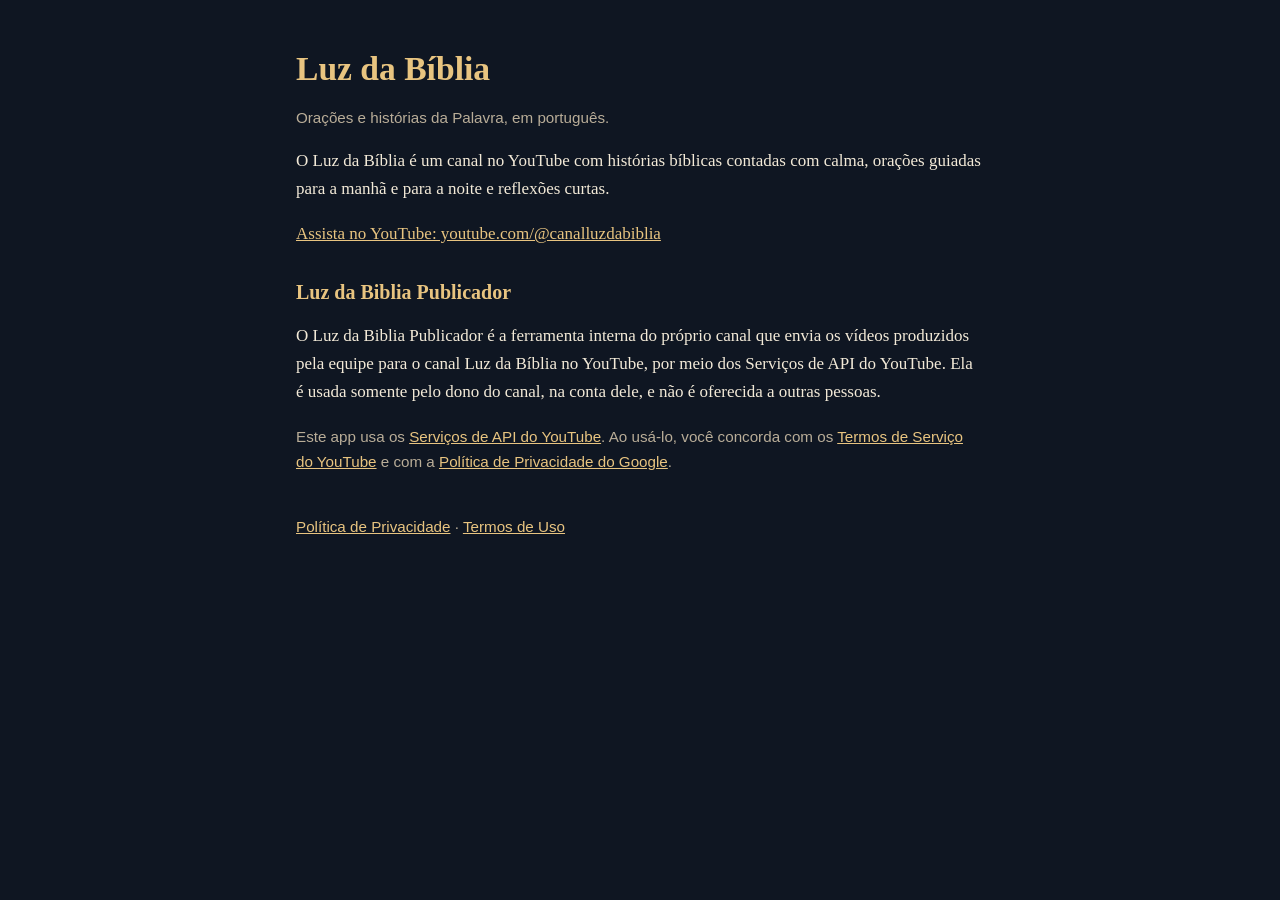
<file: index.html>
<!doctype html><html lang="pt-BR"><head><meta charset="utf-8"><meta name="viewport" content="width=device-width,initial-scale=1">
<title>Luz da Bíblia</title><link rel="stylesheet" href="estilo.css"></head><body><main>
<h1>Luz da Bíblia</h1><p class="sub">Orações e histórias da Palavra, em português.</p>
<p>O Luz da Bíblia é um canal no YouTube com histórias bíblicas contadas com calma, orações guiadas para a manhã e para a noite e reflexões curtas.</p>
<p><a href="https://www.youtube.com/@canalluzdabiblia">Assista no YouTube: youtube.com/@canalluzdabiblia</a></p>
<h2>Luz da Biblia Publicador</h2>
<p>O Luz da Biblia Publicador é a ferramenta interna do próprio canal que envia os vídeos produzidos pela equipe para o canal Luz da Bíblia no YouTube, por meio dos Serviços de API do YouTube. Ela é usada somente pelo dono do canal, na conta dele, e não é oferecida a outras pessoas.</p>
<p class="sub">Este app usa os <a href="https://developers.google.com/youtube">Serviços de API do YouTube</a>. Ao usá-lo, você concorda com os <a href="https://www.youtube.com/t/terms">Termos de Serviço do YouTube</a> e com a <a href="https://policies.google.com/privacy">Política de Privacidade do Google</a>.</p>
<nav><a href="privacidade.html">Política de Privacidade</a> · <a href="termos.html">Termos de Uso</a></nav>
</main></body></html>
</file>
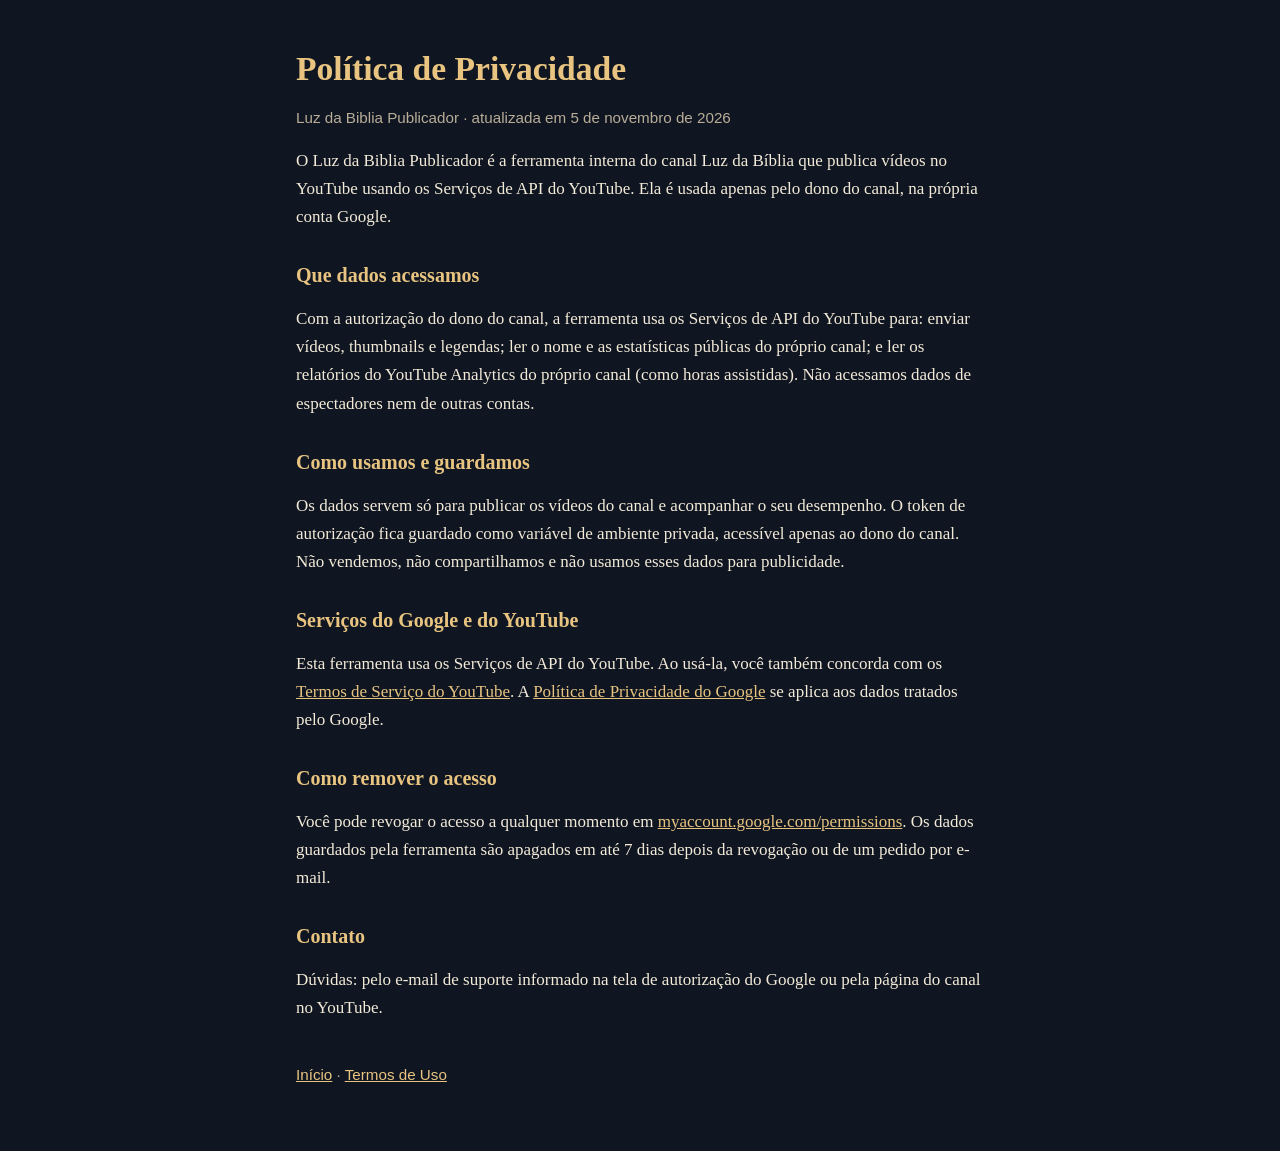
<file: privacidade.html>
<!doctype html><html lang="pt-BR"><head><meta charset="utf-8"><meta name="viewport" content="width=device-width,initial-scale=1">
<title>Política de Privacidade</title><link rel="stylesheet" href="estilo.css"></head><body><main>
<h1>Política de Privacidade</h1><p class="sub">Luz da Biblia Publicador · atualizada em 5 de novembro de 2026</p>
<p>O Luz da Biblia Publicador é a ferramenta interna do canal Luz da Bíblia que publica vídeos no YouTube usando os Serviços de API do YouTube. Ela é usada apenas pelo dono do canal, na própria conta Google.</p>
<h2>Que dados acessamos</h2>
<p>Com a autorização do dono do canal, a ferramenta usa os Serviços de API do YouTube para: enviar vídeos, thumbnails e legendas; ler o nome e as estatísticas públicas do próprio canal; e ler os relatórios do YouTube Analytics do próprio canal (como horas assistidas). Não acessamos dados de espectadores nem de outras contas.</p>
<h2>Como usamos e guardamos</h2>
<p>Os dados servem só para publicar os vídeos do canal e acompanhar o seu desempenho. O token de autorização fica guardado como variável de ambiente privada, acessível apenas ao dono do canal. Não vendemos, não compartilhamos e não usamos esses dados para publicidade.</p>
<h2>Serviços do Google e do YouTube</h2>
<p>Esta ferramenta usa os Serviços de API do YouTube. Ao usá-la, você também concorda com os <a href="https://www.youtube.com/t/terms">Termos de Serviço do YouTube</a>. A <a href="https://policies.google.com/privacy">Política de Privacidade do Google</a> se aplica aos dados tratados pelo Google.</p>
<h2>Como remover o acesso</h2>
<p>Você pode revogar o acesso a qualquer momento em <a href="https://myaccount.google.com/permissions">myaccount.google.com/permissions</a>. Os dados guardados pela ferramenta são apagados em até 7 dias depois da revogação ou de um pedido por e-mail.</p>
<h2>Contato</h2><p>Dúvidas: pelo e-mail de suporte informado na tela de autorização do Google ou pela página do canal no YouTube.</p>
<nav><a href="index.html">Início</a> · <a href="termos.html">Termos de Uso</a></nav>
</main></body></html>
</file>
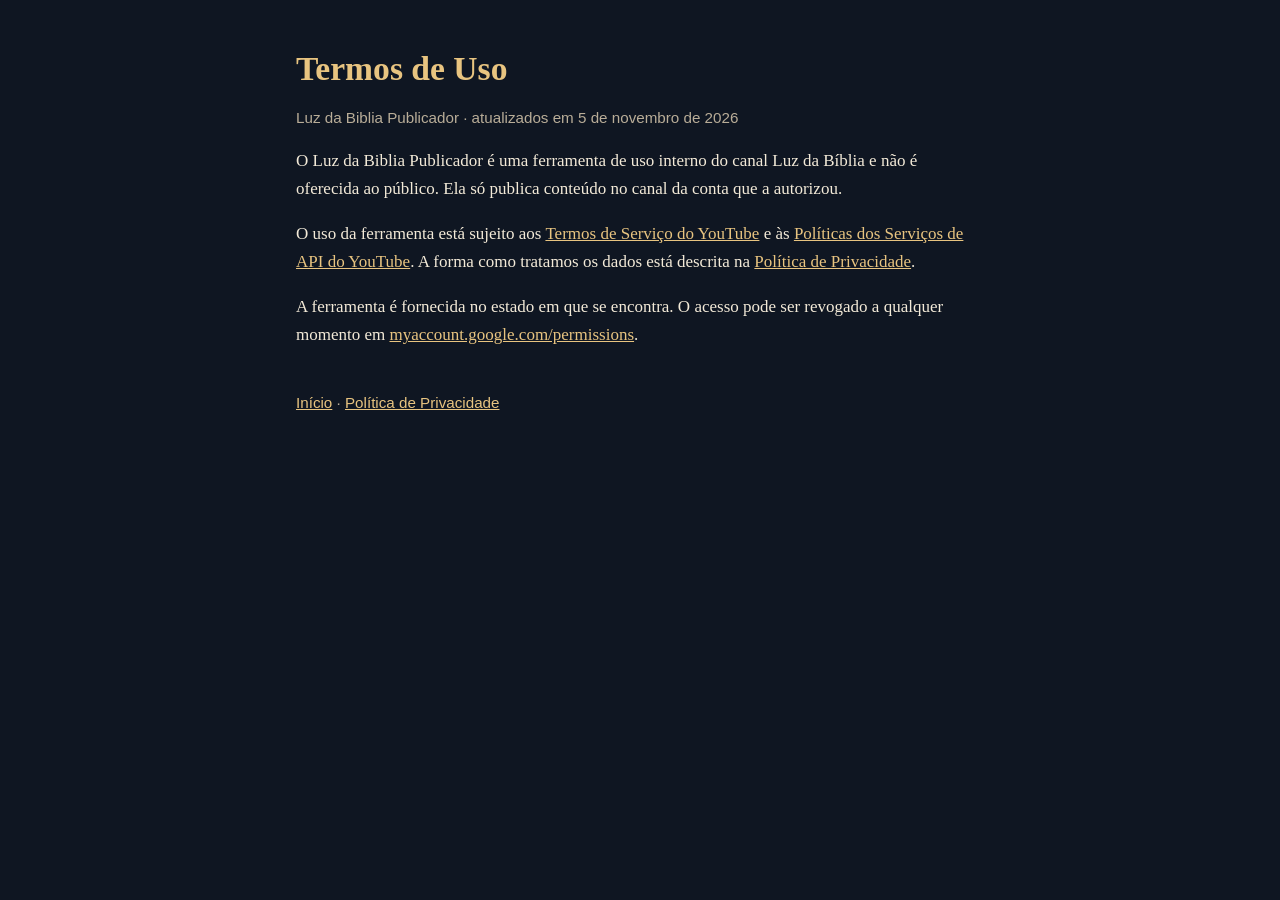
<file: termos.html>
<!doctype html><html lang="pt-BR"><head><meta charset="utf-8"><meta name="viewport" content="width=device-width,initial-scale=1">
<title>Termos de Uso</title><link rel="stylesheet" href="estilo.css"></head><body><main>
<h1>Termos de Uso</h1><p class="sub">Luz da Biblia Publicador · atualizados em 5 de novembro de 2026</p>
<p>O Luz da Biblia Publicador é uma ferramenta de uso interno do canal Luz da Bíblia e não é oferecida ao público. Ela só publica conteúdo no canal da conta que a autorizou.</p>
<p>O uso da ferramenta está sujeito aos <a href="https://www.youtube.com/t/terms">Termos de Serviço do YouTube</a> e às <a href="https://developers.google.com/youtube/terms/api-services-terms-of-service">Políticas dos Serviços de API do YouTube</a>. A forma como tratamos os dados está descrita na <a href="privacidade.html">Política de Privacidade</a>.</p>
<p>A ferramenta é fornecida no estado em que se encontra. O acesso pode ser revogado a qualquer momento em <a href="https://myaccount.google.com/permissions">myaccount.google.com/permissions</a>.</p>
<nav><a href="index.html">Início</a> · <a href="privacidade.html">Política de Privacidade</a></nav>
</main></body></html>
</file>
<file: estilo.css>
:root{--fundo:#0f1622;--texto:#f3ead8;--ouro:#e8c480;--suave:#b9ad98}
*{box-sizing:border-box}body{margin:0;background:var(--fundo);color:var(--texto);font:17px/1.65 Georgia,"Times New Roman",serif}
main{max-width:720px;margin:0 auto;padding:48px 16px 64px}h1,h2{color:var(--ouro);font-weight:600;line-height:1.25}
h1{font-size:2.1rem;margin:0 0 8px}h2{font-size:1.25rem;margin-top:2rem}a{color:var(--ouro)}p,li{color:var(--texto)}
.sub{color:var(--suave);font-family:Arial,sans-serif;font-size:.95rem}nav{font-family:Arial,sans-serif;font-size:.95rem;margin-top:40px;color:var(--suave)}
</file>
